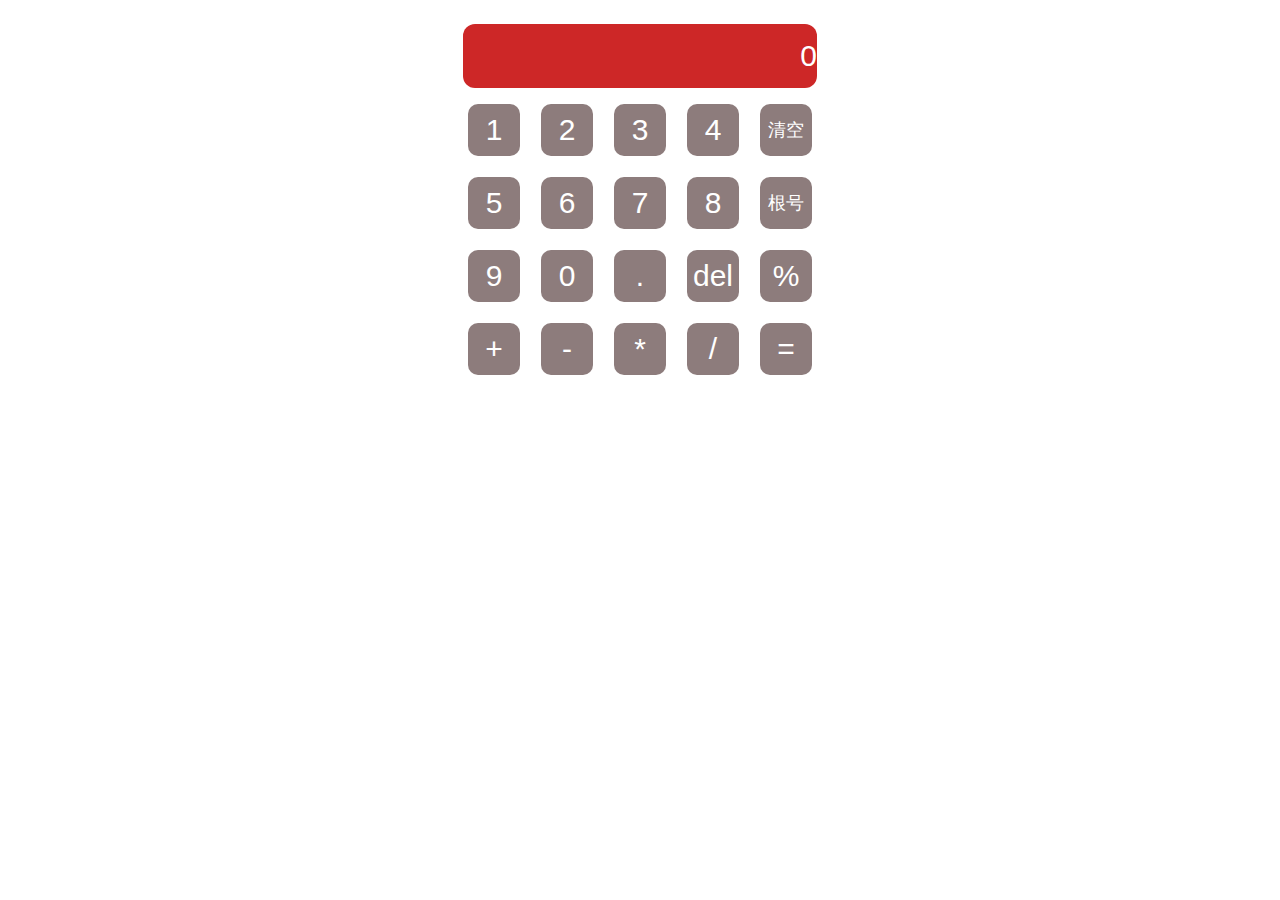
<file: calculator/index.html>
<!DOCTYPE html>
<html>
	<head>
		<meta charset="UTF-8">
		<title>计算器</title>
		<link rel="stylesheet" type="text/css" href="css/style.css"/>
	</head>
	<body>
		<div class="box">
		    <div class="screen"><input id="screen" type="text" readonly="readonly" value="0" /></div>
		    <ul class="button clearfix">
		        <li><input type="button" value="1" onclick="inputKey(this.value);" /></li>
		        <li><input type="button" value="2" onclick="inputKey(this.value);" /></li>
		        <li><input type="button" value="3" onclick="inputKey(this.value);" /></li>
		        <li><input type="button" value="4" onclick="inputKey(this.value);" /></li>
		        <li><input class="ft18" type="button" value="清空" onclick="clearFun();" /></li>
		        <li><input type="button" value="5" onclick="inputKey(this.value);" /></li>
		        <li><input type="button" value="6" onclick="inputKey(this.value);" /></li>
		        <li><input type="button" value="7" onclick="inputKey(this.value);" /></li>
		        <li><input type="button" value="8" onclick="inputKey(this.value);" /></li>
		        <li><input class="ft18" type="button" value="根号" onclick="sqr();" /></li>
		        <li><input type="button" value="9" onclick="inputKey(this.value);" /></li>
		        <li><input type="button" value="0" onclick="inputKey(this.value);" /></li>
		        <li><input type="button" value="." onclick="inputKey(this.value);" /></li>
		        <li><input type="button" value="del" onclick="del();" /></li>
		        <li><input type="button" value="%" onclick="operatingFun('%')"/></li>
		        <li><input type="button" value="+" onclick="operatingFun('+')" /></li>
		        <li><input type="button" value="-" onclick="operatingFun('-')"/></li>
		        <li><input type="button" value="*" onclick="operatingFun('*')"/></li>
		        <li><input type="button" value="/" onclick="operatingFun('/')"/></li>
		        <li><input type="button" value="=" onclick="result()" /></li>
		    </ul>
		</div>
		<script src="js/script.js">
			
		</script>
	</body>
</html>
</file>
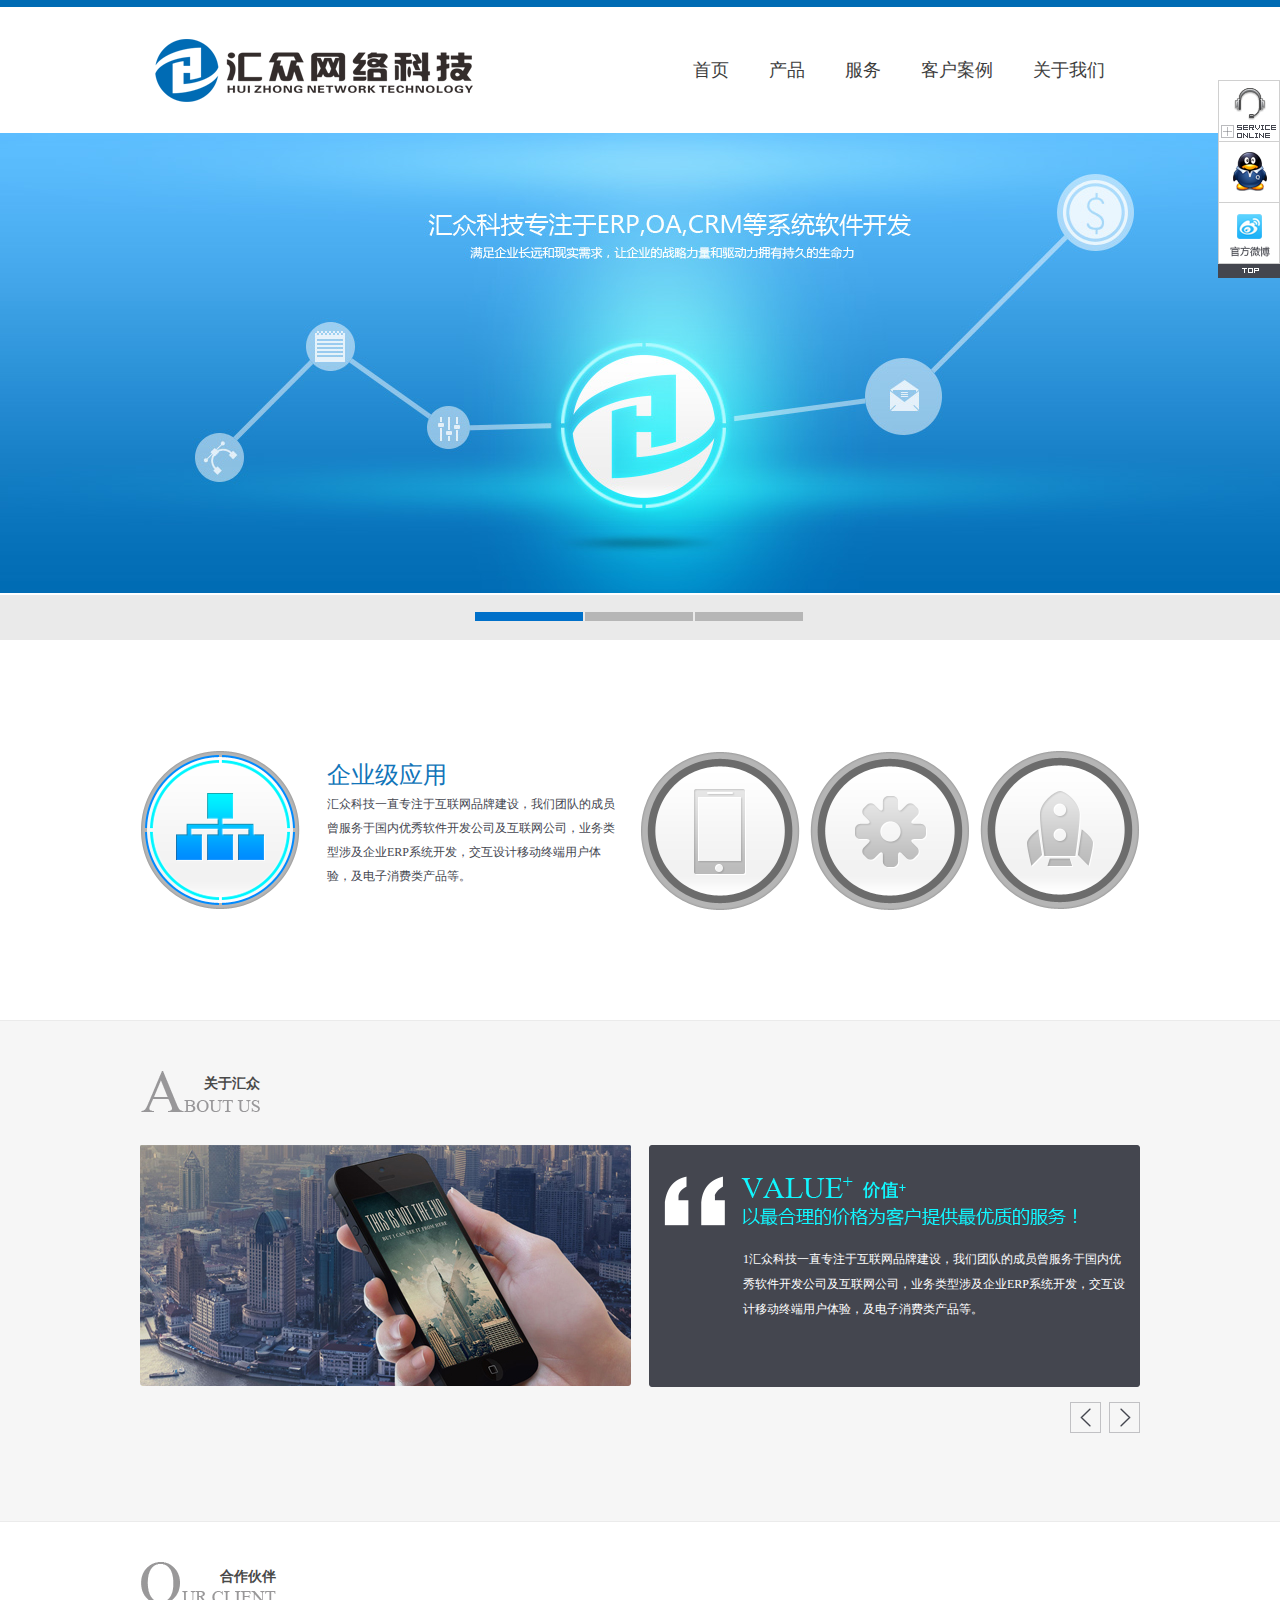
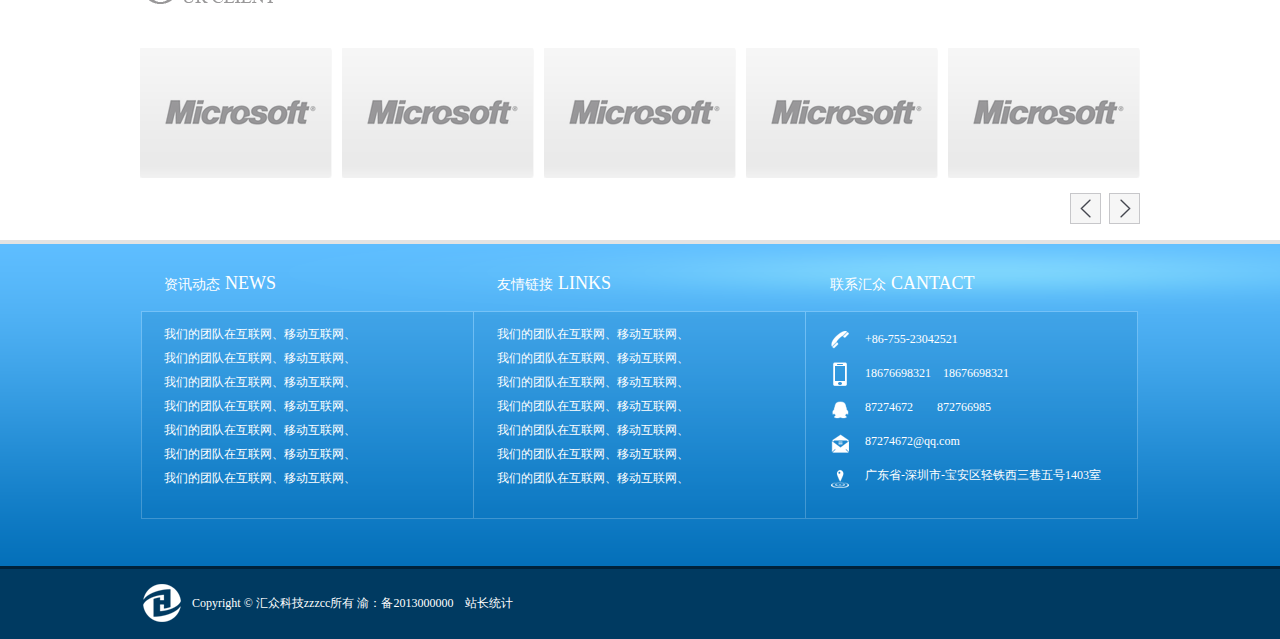
<file: jquery/index.html>
<!DOCTYPE html>
<html>
	<head>
		<meta charset="UTF-8">
		<title>首页</title>
		
		<link rel="stylesheet" type="text/css" href="css/style.css"/>
	</head>
	<body>
		<div class="header">
			<div class="layer">
				<h1><a href="index.html"><img src="img/logo.png"/></a></h1>
				<ul class="nav">
					<li><a href="index.html">首页</a></li>
					<li>
						<a href="product.html">产品</a>
						<dl class="nav_dl navDl" style="display:none;">
							<dd>
								<a href="##">新媒体项目</a>
								<dl class="nav_dl" style="display:none;">
									<dd><a target="_blank" href="##">千寻独家新闻线索管理系统</a></dd>
									<dd><a target="_blank" href="##">千寻独家新闻线索管理系统</a></dd>
									<dd><a target="_blank" href="##">千寻独家新闻线索管理系统</a></dd>
									<dd><a target="_blank" href="##">千寻独家新闻线索管理系统</a></dd>
								</dl>
							</dd>
							<dd>
								<a href="##">企业级应用</a>
								<dl class="nav_dl" style="display:none;">
									<dd><a target="_blank" href="##">千寻独家新闻线索管理系统</a></dd>
									<dd><a target="_blank" href="##">千寻独家新闻线索管理系统</a></dd>
									<dd><a target="_blank" href="##">千寻独家新闻线索管理系统</a></dd>
									<dd><a target="_blank" href="##">千寻独家新闻线索管理系统</a></dd>
								</dl>
							</dd>
							<dd>
								<a href="##">垂直搜索</a>
								<dl class="nav_dl" style="display:none;">
									<dd><a target="_blank" href="##">千寻独家新闻线索管理系统</a></dd>
								</dl>
							</dd>
							<dd>
								<a href="##">监测监控</a>
								<dl class="nav_dl" style="display:none;">
									<dd><a target="_blank" href="##">千寻独家新闻线索管理系统</a></dd>
									<dd><a target="_blank" href="##">千寻独家新闻线索管理系统</a></dd>
									<dd><a target="_blank" href="##">千寻独家新闻线索管理系统</a></dd>
								</dl>
							</dd>
							<dd>
								<a href="##">金融信贷</a>
								<dl class="nav_dl" style="display:none;">
									<dd><a target="_blank" href="##">千寻独家新闻线索管理系统</a></dd>
									<dd><a target="_blank" href="##">千寻独家新闻线索管理系统</a></dd>
									<dd><a target="_blank" href="##">千寻独家新闻线索管理系统</a></dd>
								</dl>
							</dd>
						</dl>
					</li>
					<li>
						<a href="##">服务</a>
						<dl class="nav_dl navDl" style="display:none;">
							<dd>
								<a href="##">解决方案</a>
								<dl class="nav_dl" style="display:none;">
									<dd><a target="_blank" href="##">金融云存储方案</a></dd>
									<dd><a target="_blank" href="##">金融云存储方案</a></dd>
									<dd><a target="_blank" href="##">金融云存储方案</a></dd>
									<dd><a target="_blank" href="##">金融云存储方案</a></dd>
									<dd><a target="_blank" href="##">金融云存储方案</a></dd>
									<dd><a target="_blank" href="##">金融云存储方案</a></dd>
									<dd><a target="_blank" href="##">金融云存储方案</a></dd>
									<dd><a target="_blank" href="##">金融云存储方案</a></dd>
									<dd><a target="_blank" href="##">金融云存储方案</a></dd>
									<dd><a target="_blank" href="##">金融云存储方案</a></dd>
									<dd><a target="_blank" href="##">金融云存储方案</a></dd>
									<dd><a target="_blank" href="##">金融云存储方案</a></dd>
								</dl>
							</dd>
							<dd>
								<a href="##">数据中心</a>
								<dl class="nav_dl" style="display:none;">
									<dd><a target="_blank" href="##">高端客户数据库</a></dd>
									<dd><a target="_blank" href="##">高端客户数据库</a></dd>
									<dd><a target="_blank" href="##">高端客户数据库</a></dd>
									<dd><a target="_blank" href="##">高端客户数据库</a></dd>
									<dd><a target="_blank" href="##">高端客户数据库</a></dd>
									<dd><a target="_blank" href="##">高端客户数据库</a></dd>
								</dl>
							</dd>
							<dd>
								<a href="##">商务合作</a>
								<dl class="nav_dl" style="display:none;">
									<dd><a target="_blank" href="##">软件外包项目合作</a></dd>
									<dd><a target="_blank" href="##">软件外包项目合作</a></dd>
									<dd><a target="_blank" href="##">软件外包项目合作</a></dd>
									<dd><a target="_blank" href="##">软件外包项目合作</a></dd>
									<dd><a target="_blank" href="##">软件外包项目合作</a></dd>
									<dd><a target="_blank" href="##">软件外包项目合作</a></dd>
									<dd><a target="_blank" href="##">软件外包项目合作</a></dd>
									<dd><a target="_blank" href="##">软件外包项目合作</a></dd>
								</dl>
							</dd>
						</dl>
					</li>
					<li><a href="##">客户案例</a></li>
					<li>
						<a href="##">关于我们</a>
						<dl class="nav_dl navDl" style="display:none;">
							<dd><a target="_blank" href="##">公司简介</a></dd>
							<dd><a target="_blank" href="##">公司动态</a></dd>
							<dd><a target="_blank" href="##">行业动态</a></dd>
							<dd><a target="_blank" href="##">联系方式</a></dd>
							<dd><a target="_blank" href="##">企业文化</a></dd>
							<dd><a target="_blank" href="##">管理团队</a></dd>
							<dd><a target="_blank" href="##">旗下公司</a></dd>
							<dd><a target="_blank" href="##">加入我们</a></dd>
							<dd><a target="_blank" href="##">媒体报道</a></dd>
						</dl>
					</li>
				</ul>
			</div>
		</div>
		
		<div class="slide">
			<ul class="layer">
				<li><a href="##"><img src="img/img01.jpg"/></a></li>
				<li style="display: none;"><a href="##"><img src="img/img02.jpg"/></a></li>
				<li style="display: none;"><a href="##"><img src="img/img03.jpg"/></a></li>
			</ul>
			<a class="slide-left" style="display: none;" href="javascript:void(0);"><img src="img/slide-left.png"/></a>
			<a class="slide-right" style="display: none;" href="javascript:void(0);"><img src="img/slide-right.png"/></a>
		</div>
		<div class="slide-btn">
			<ul>
				<li class="btn-blue"><a href="javascript:void(0);"></a></li>
				<li><a href="javascript:void(0);"></a></li>
				<li><a href="javascript:void(0);"></a></li>
			</ul>
		</div>
		<div class="apply layer">
			<ul class="apply_ul">
				<li class="li1 liWidth li1_bg">
					<h3><a href="##">企业级应用</a></h3>
					<p>汇众科技一直专注于互联网品牌建设，我们团队的成员曾服务于国内优秀软件开发公司及互联网公司，业务类型涉及企业ERP系统开发，交互设计移动终端用户体验，及电子消费类产品等。</p>
				</li>
				<li class="li2">
					<h3><a href="##">企业级应用</a></h3>
					<p>汇众科技一直专注于互联网品牌建设，我们团队的成员曾服务于国内优秀软件开发公司及互联网公司，业务类型涉及企业ERP系统开发，交互设计移动终端用户体验，及电子消费类产品等。</p>
				</li>
				<li class="li3">
					<h3><a href="##">企业级应用</a></h3>
					<p>汇众科技一直专注于互联网品牌建设，我们团队的成员曾服务于国内优秀软件开发公司及互联网公司，业务类型涉及企业ERP系统开发，交互设计移动终端用户体验，及电子消费类产品等。</p>
				</li>
				<li class="li4">
					<h3><a href="##">企业级应用</a></h3>
					<p>汇众科技一直专注于互联网品牌建设，我们团队的成员曾服务于国内优秀软件开发公司及互联网公司，业务类型涉及企业ERP系统开发，交互设计移动终端用户体验，及电子消费类产品等。</p>
				</li>
			</ul>
		</div>
		<div class="aboutUs">
			<div class="layer">
				<h3>关于汇众</h3>
				<div class="left">
					<a href="##"><img src="img/about-left.jpg"/></a>
					<span>我们的团队在互联网、移动互联网、企业内网应用建设及其互联互通方面积累了大量成功经验，专为大型企事业单位、商业机构提供舆情监控、企业搜索、信息管理、系统集成、协同办公等定制级专家服务</span>
				</div>
				<div class="right">
					<ul class="right_ul">
						<li>
							<img src="img/about-right.png"/>
							<p>1汇众科技一直专注于互联网品牌建设，我们团队的成员曾服务于国内优秀软件开发公司及互联网公司，业务类型涉及企业ERP系统开发，交互设计移动终端用户体验，及电子消费类产品等。</p>
						</li>
						<li>
							<img src="img/about-right.png"/>
							<p>2汇众科技一直专注于互联网品牌建设，我们团队的成员曾服务于国内优秀软件开发公司及互联网公司，业务类型涉及企业ERP系统开发，交互设计移动终端用户体验，及电子消费类产品等。</p>
						</li>
						<li>
							<img src="img/about-right.png"/>
							<p>3汇众科技一直专注于互联网品牌建设，我们团队的成员曾服务于国内优秀软件开发公司及互联网公司，业务类型涉及企业ERP系统开发，交互设计移动终端用户体验，及电子消费类产品等。</p>
						</li>
					</ul>
				</div>
				<div class="aboutUs_btn">
					<a class="btn_left" href="javascript:void(0);"></a>
					<a class="btn_right" href="javascript:void(0);"></a>
				</div>
				
			</div>
			
		</div>
		
		<div class="partner">
			<div class="layer">
				<h3>合作伙伴</h3>
				<div class="partner_any">
					<ul class="partner_ul">
						<li><a href="##"><img src="img/partner-img.png"/></a></li>
						<li><a href="##"><img src="img/partner-img.png"/></a></li>
						<li><a href="##"><img src="img/partner-img.png"/></a></li>
						<li><a href="##"><img src="img/partner-img.png"/></a></li>
						<li><a href="##"><img src="img/partner-img.png"/></a></li>
						<li><a href="##"><img src="img/partner-img.png"/></a></li>
						<li><a href="##"><img src="img/partner-img.png"/></a></li>
						<li><a href="##"><img src="img/partner-img.png"/></a></li>
						<li><a href="##"><img src="img/partner-img.png"/></a></li>
						<li><a href="##"><img src="img/partner-img.png"/></a></li>
					</ul>
				</div>
				
				<div class="partner_btn">
					<a class="btn_left" href="javascript:void(0);"></a>
					<a class="btn_right" href="javascript:void(0);"></a>
				</div>
			</div>
		</div>
		<div class="links">
			<div class="layer">
				<ul>
					<li>
						<dl>
							<dt>资讯动态<span>NEWS</span></dt>
							<dd><a href="##">我们的团队在互联网、移动互联网、</a></dd>
							<dd><a href="##">我们的团队在互联网、移动互联网、</a></dd>
							<dd><a href="##">我们的团队在互联网、移动互联网、</a></dd>
							<dd><a href="##">我们的团队在互联网、移动互联网、</a></dd>
							<dd><a href="##">我们的团队在互联网、移动互联网、</a></dd>
							<dd><a href="##">我们的团队在互联网、移动互联网、</a></dd>
							<dd><a href="##">我们的团队在互联网、移动互联网、</a></dd>
						</dl>
					</li>
					<li>
						<dl>
							<dt>友情链接<span>LINKS</span></dt>
							<dd><a href="##">我们的团队在互联网、移动互联网、</a></dd>
							<dd><a href="##">我们的团队在互联网、移动互联网、</a></dd>
							<dd><a href="##">我们的团队在互联网、移动互联网、</a></dd>
							<dd><a href="##">我们的团队在互联网、移动互联网、</a></dd>
							<dd><a href="##">我们的团队在互联网、移动互联网、</a></dd>
							<dd><a href="##">我们的团队在互联网、移动互联网、</a></dd>
							<dd><a href="##">我们的团队在互联网、移动互联网、</a></dd>
						</dl>
					</li>
					<li class="links_third">
						<dl>
							<dt>联系汇众<span>CANTACT</span></dt>
							<dd class="links_tel">+86-755-23042521</dd>
							<dd class="links_ph">18676698321&nbsp;&nbsp;&nbsp;&nbsp;18676698321</dd>
							<dd class="links_qq">87274672&nbsp;&nbsp;&nbsp;&nbsp;&nbsp;&nbsp;&nbsp;&nbsp;872766985</dd>
							<dd class="links_em">87274672@qq.com</dd>
							<dd class="links_add">广东省-深圳市-宝安区轻铁西三巷五号1403室</dd>
						</dl>
					</li>
				</ul>
			</div>
			
		</div>
		<div class="footer">
			<div class="layer">
				<p>Copyright&nbsp;©&nbsp;汇众科技zzzcc所有&nbsp;渝：备2013000000&nbsp;&nbsp;&nbsp;&nbsp;站长统计</p>
			</div>
		</div>
		<div class="toTop" style="display: none;">
			
		</div>
		<div class="online">
			<ul>
				<li class="online_se"><a href="##"></a></li>
				<li class="online_qq"><a href="##"></a></li>
				<li class="online_weibo"><a href="##"></a></li>
				<li class="online_top"><a href="javascript:void(0)"></a></li>
			</ul>
		</div>
		
		<script src="js/jquery.min.js"></script>
		<script type="text/javascript" language="javascript" src="js/jquery.isotope.min.js"></script>
		<script src="js/script.js" type="text/javascript" charset="utf-8"></script>
	</body>
</html>
</file>
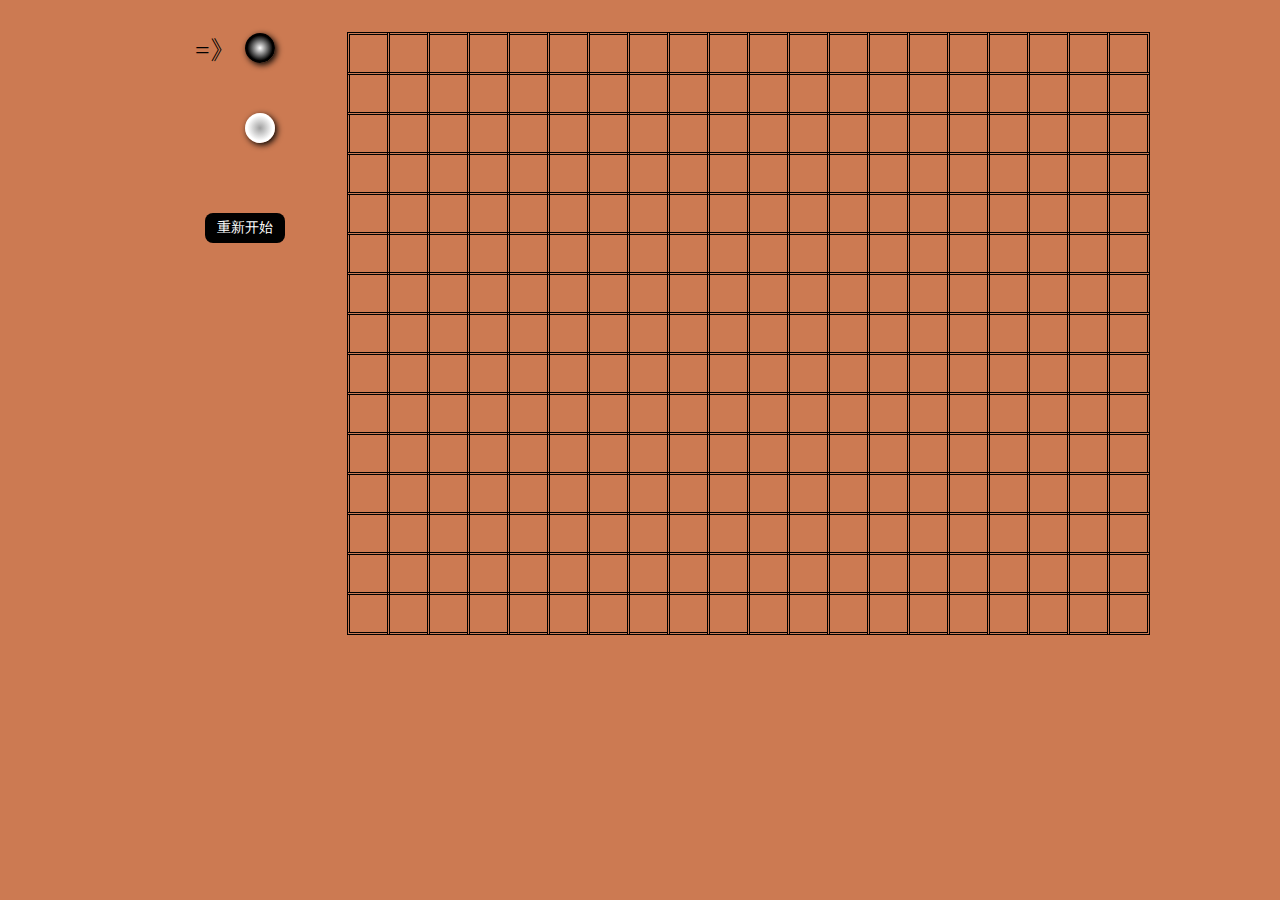
<file: gobang.html>
<!DOCTYPE html PUBLIC "-//W3C//DTD XHTML 1.0 Transitional//EN" "http://www.w3.org/TR/xhtml1/DTD/xhtml1-transitional.dtd">
<html xmlns="http://www.w3.org/1999/xhtml">
<head>
<meta http-equiv="Content-Type" content="text/html; charset=utf-8" />
<title>无标题文档</title>
<style>
body,ul,li,span,a{ margin:0; padding:0;}
a{ text-decoration:none;}
li{ list-style:none;}
.clearfix{ *zoom:1;}
.clearfix:after{ content:"."; display:block; visibility:hidden; height:0; font-size:0; clear:both;}
body{ background:#cc7a52;}
.box{ width:1020px; height:auto; margin:0 auto;}
.box-left{ float:left; position:relative; width:155px; height:auto;}
.arrow{ position:absolute; font-size:26px; height:26px; line-height:26px; left:65px; top:38px;}
.black,.white{ display:block; width:30px; height:30px; border-radius:50%; box-shadow:2px 2px 6px #000;}
.black{ 
    background: -webkit-radial-gradient(#fff 0%,#000 60%); /* Safari 5.1 - 6.0 */
    background: -o-radial-gradient(#fff 0%,#000 60%); /* Opera 11.6 - 12.0 */
    background: -moz-radial-gradient(#fff 0%,#000 60%); /* Firefox 3.6 - 15 */
    background: radial-gradient(#fff 0%,#000 60%); /* 标准的语法 */
}
.white{
    background: -webkit-radial-gradient(#000 -100%,#fff 60%); /* Safari 5.1 - 6.0 */
    background: -o-radial-gradient(#000 -100%,#fff 60%); /* Opera 11.6 - 12.0 */
    background: -moz-radial-gradient(#000 -100%,#fff 60%); /* Firefox 3.6 - 15 */
    background: radial-gradient(#000 -100%,#fff 60%); /* 标准的语法 */
}
.box-person{ padding-top:8px;}
.box-person li{ height:55px; padding:25px 0 0 115px;}
.box-btn{ display:block; width:80px; text-align:center; line-height:30px; color:#fff; font-size:14px; height:30px; border-radius:8px; background:#000; margin:45px 0 0 75px;}
.box-right{ float:right; position:relative; width:800px; height:auto; margin-top:32px; padding: 3px 0 0 3px;}
.box-right li{ float: left; width: 37px; height: 37px; border: #000 3px double; margin:-3px 0 0 -3px;  font-size: 10px;}
.box-right .black,.white{ position: absolute; }
</style>
</head>

<body>
<div class="box clearfix" id="box">
	<div class="box-left">
    	<span id="arrow" class="arrow">=》</span>
    	<ul class="box-person">
        	<li><span class="black"></span></li>
            <li><span class="white"></span></li>
        </ul>
        <a class="box-btn" href="javascript:void(0)" onclick="window.location.reload();">重新开始</a>
    </div>
    <div class="box-right" id="QP">
        <ul class="clearfix">
            
        </ul>
       <!--  <span class="white" style=" left: -20px; top: -20px;"></span>
       <span class="black" style=" left: 100px; top: 60px;"></span> -->
    </div>
</div>

<script>
//sconole.log(document.body.offsetParent,document.body.offsetLeft);//null 0
//document.body.clientWidth;//clientWidth节点的可视宽度
//document.body.clientHeight;//clientHeight节点的可视宽度
//var cols=20;
//chessWidth=40;
//鼠标坐标;offsetLeft,offsetTop;
/*var arr=[
        [
         {},{},{}...{}
        ],
        [
         {},{},{}...{}
        ]
    ];*/

var oChess={
    contentNode:document.getElementById('QP'),
    arrowNode:document.getElementById('arrow'),//箭头节点
    ulNode:null,
    arrChess:[],//记录所有格子的二维数组
    gridWidth:40,//格子的宽度
    chessWidth:30,//棋子的宽度
    chessBool:true,//true表示落黑子，false表示落白子
    win:function(x,y,color){//判断胜利;x,y表示坐标,color表示颜色
        var _this=this;
        var maxX=_this.arrChess[0].length-1;//水平x最大值
        var maxY=_this.arrChess.length-1;//垂直y最大值

        /**********水平判断胜利*******/
        var aNum=0;
        for(var aX=x-4,aY=y;aX<=x+4;aX++){
            if(aX>=0 && aX<=maxX){
                if(color==_this.arrChess[aY][aX].chessColor){
                    aNum++;
                    if(aNum>=5){
                       return setTimeout(function(){
                                alert(color+"赢了！");
                              },0);
                    }
                }
                else{
                    aNum=0;
                } 
            };
        };

         /**********垂直判断胜利*******/
         var bNum=0;
         for(var bY=y-4,bX=x;bY<=y+4;bY++){
            if(bY>=0 && bY<=maxY){
                if(color==_this.arrChess[bY][bX].chessColor){
                    bNum++;
                    if(bNum>=5){
                       return setTimeout(function(){
                                alert(color+"赢了！");
                              },0);
                    }
                }
                else{
                    bNum=0;
                } 
            };
        };

        /*********从左向右斜向下**********/
         var cNum=0;
         for(var cY=y-4,cX=x-4;cX<=x+4,cY<=y+4;cY++,cX++){
            if((cX>=0 && cX<=maxX) && (cY>=0 && cY<=maxY)){
                if(color==_this.arrChess[cY][cX].chessColor){
                    cNum++;
                    if(cNum>=5){
                       return setTimeout(function(){
                                alert(color+"赢了！");
                              },0);
                    }
                }
                else{
                    cNum=0;
                } 
            }
         };

         /*********从左向右斜向上**********/
         var dNum=0;
         for(var dX=x-4,dY=y+4;dX<=x+4,dY>=y-4;dX++,dY--){
            if((dX>=0 && dX<=maxX) && (dY>=0 && dY<=maxY)){
                if(color==_this.arrChess[dY][dX].chessColor){
                    dNum++;
                    if(dNum>=5){
                       return setTimeout(function(){
                                alert(color+"赢了！");
                              },0);
                    }
                }
                else{
                    dNum=0;
                } 
            }
         };
    },
    createBoard:function(x,y,node){//创造棋盘;y表示棋盘有几行,x表示一行有几个格子,node表示碎片将要填入的对象
        var _this=this;
        var frag=document.createDocumentFragment();//碎片
        for(var rows=0;rows<=y;rows++){
            _this.arrChess[rows]=[];
            for(var cols=0;cols<=x;cols++){
                if(rows!=y && cols!=x){
                    var liNode=document.createElement('li');//创造li节点
                    frag.appendChild(liNode);
                }
                _this.arrChess[rows][cols]={
                    bool:true,//true表示可以落子，false已落子
                    chessColor:""//表示棋子的颜色
                };//记录坐标点对应数据
               
            }
        }
        node.appendChild(frag);
        node.parentNode.style.width=x*_this.gridWidth+"px";//更改棋盘整个的宽度
    },
    clientOffset:function(node){//node表示节点；函数返回node到可视窗口的距离
        var x=0,y=0;
        //offsetParent,offsetLeft,ofssetTop
            
        /*while(true){
            x+=node.offsetLeft;
            y+=node.offsetTop;
            node=node.offsetParent;
            if(node==null){
                return {
                    x:x,
                    y:y
                };
            }
            else if(node.nodeName.toLowerCase()=="body"){
                return {
                    x:x,
                    y:y
                };
            }
        }*/

        do{
            x+=node.offsetLeft;
            y+=node.offsetTop;
            node=node.offsetParent;
        }while(node!=null && node.nodeName.toLowerCase()!="body");

        return {
            x:x,
            y:y
        };
    },
    playChess:function(event,node){//落子;event表示事件对象;node表示节点（棋盘）
        var _this=this;
        var e=window.event || event;//事件对象
        var mouseX=e.clientX+document.body.scrollLeft+document.documentElement.scrollLeft;//鼠标坐标相对浏览器可视窗口的x；document.body.scrollLeft+document.documentElement.scrollLeft;滚动条距离
        var mouseY=e.clientY+document.body.scrollTop+document.documentElement.scrollTop;
        var nodeOffset=_this.clientOffset(node);//返回node到可视窗口的距离json
        var mouseNodeX=mouseX-nodeOffset.x;//返回鼠标相对棋盘的坐标x
        var mouseNodeY=mouseY-nodeOffset.y;
        //console.log(mouseNodeX,mouseNodeY)
        //0-19,0
        //20-59,1
        //60-99,2
        //100-139,3
        var x=Math.round(mouseNodeX/_this.gridWidth);//得到坐标x
        var y=Math.round(mouseNodeY/_this.gridWidth);
        if(!_this.arrChess[y][x].bool){
            return alert("已经落子");
        }
        _this.arrChess[y][x].bool=false;
        //0,0:40*0-15,40*0-15
        //0,1:40*0-15,40*1-15
        //1,2:40-15,40*2-15
        var spanNode=document.createElement("span");//创建span节点，表示棋子
        spanNode.style.left=_this.gridWidth*x-_this.chessWidth/2+"px";
        spanNode.style.top=_this.gridWidth*y-_this.chessWidth/2+"px";

        var color="";//表示颜色
        if(_this.chessBool){//黑子
            _this.chessBool=false;
            color="black";
            _this.arrowNode.style.top="120px";
        }
        else{//白子
            _this.chessBool=true;
            color="white";
           _this.arrowNode.style.top="38px";
        }
        spanNode.className=color;
        _this.arrChess[y][x].chessColor=color;

        node.appendChild(spanNode);

        _this.win(x,y,color);
    },
    init:function(){
        var _this=this;
        _this.ulNode=_this.contentNode.getElementsByTagName("ul")[0];
        _this.createBoard(20,15,_this.ulNode);//创造棋盘

        _this.contentNode.onclick=function(e){//落子
            _this.playChess(e,this);
        };
    }
};

oChess.init();
</script>
</body>
</html>
</file>
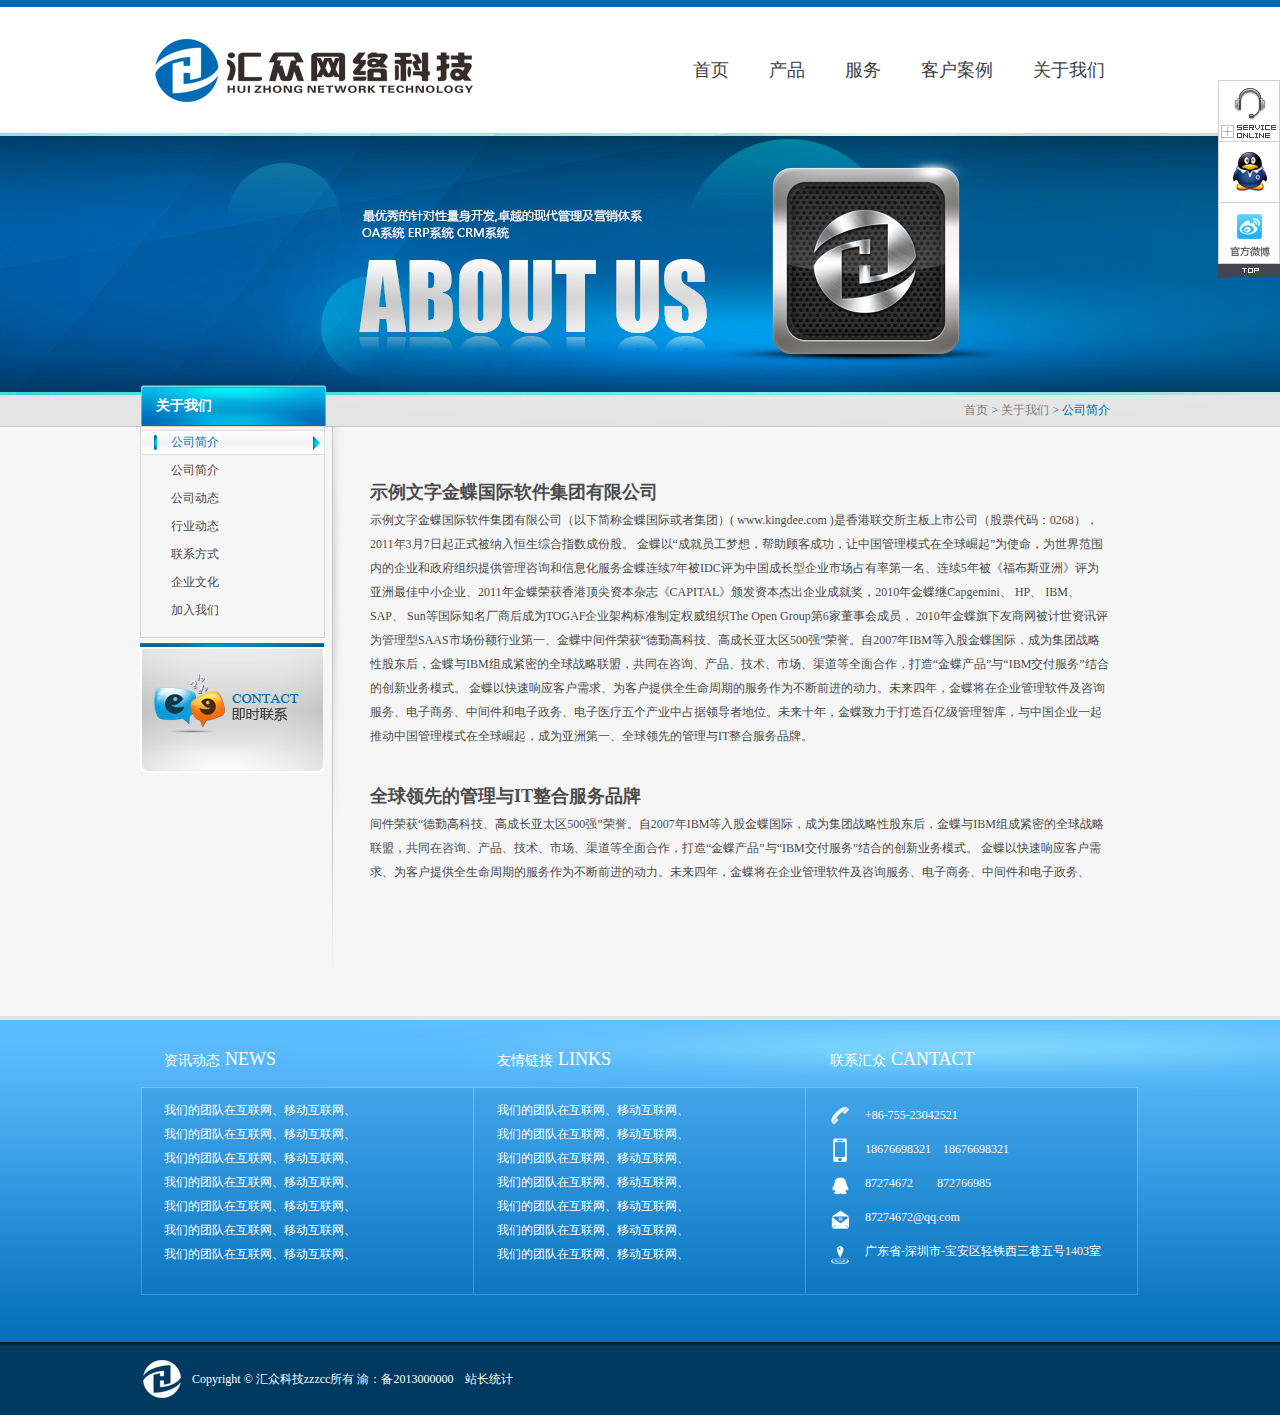
<file: jquery/detail.html>
<!DOCTYPE html>
<html>
	<head>
		<meta charset="UTF-8">
		<title>详细页</title>
		
		<link rel="stylesheet" type="text/css" href="css/style.css"/>
	</head>
	<body>
		<div class="header">
			<div class="layer">
				<h1><a href="index.html"><img src="img/logo.png"/></a></h1>
				<ul class="nav">
					<li><a href="index.html">首页</a></li>
					<li>
						<a href="list.html">产品</a>
						<dl class="nav_dl navDl" style="display:none;">
							<dd>
								<a href="##">新媒体项目</a>
								<dl class="nav_dl" style="display:none;">
									<dd><a target="_blank" href="##">千寻独家新闻线索管理系统</a></dd>
									<dd><a target="_blank" href="##">千寻独家新闻线索管理系统</a></dd>
									<dd><a target="_blank" href="##">千寻独家新闻线索管理系统</a></dd>
									<dd><a target="_blank" href="##">千寻独家新闻线索管理系统</a></dd>
								</dl>
							</dd>
							<dd>
								<a href="##">企业级应用</a>
								<dl class="nav_dl" style="display:none;">
									<dd><a target="_blank" href="##">千寻独家新闻线索管理系统</a></dd>
									<dd><a target="_blank" href="##">千寻独家新闻线索管理系统</a></dd>
									<dd><a target="_blank" href="##">千寻独家新闻线索管理系统</a></dd>
									<dd><a target="_blank" href="##">千寻独家新闻线索管理系统</a></dd>
								</dl>
							</dd>
							<dd>
								<a href="##">垂直搜索</a>
								<dl class="nav_dl" style="display:none;">
									<dd><a target="_blank" href="##">千寻独家新闻线索管理系统</a></dd>
								</dl>
							</dd>
							<dd>
								<a href="##">监测监控</a>
								<dl class="nav_dl" style="display:none;">
									<dd><a target="_blank" href="##">千寻独家新闻线索管理系统</a></dd>
									<dd><a target="_blank" href="##">千寻独家新闻线索管理系统</a></dd>
									<dd><a target="_blank" href="##">千寻独家新闻线索管理系统</a></dd>
								</dl>
							</dd>
							<dd>
								<a href="##">金融信贷</a>
								<dl class="nav_dl" style="display:none;">
									<dd><a target="_blank" href="##">千寻独家新闻线索管理系统</a></dd>
									<dd><a target="_blank" href="##">千寻独家新闻线索管理系统</a></dd>
									<dd><a target="_blank" href="##">千寻独家新闻线索管理系统</a></dd>
								</dl>
							</dd>
						</dl>
					</li>
					<li>
						<a href="##">服务</a>
						<dl class="nav_dl navDl" style="display:none;">
							<dd>
								<a href="##">解决方案</a>
								<dl class="nav_dl" style="display:none;">
									<dd><a target="_blank" href="##">金融云存储方案</a></dd>
									<dd><a target="_blank" href="##">金融云存储方案</a></dd>
									<dd><a target="_blank" href="##">金融云存储方案</a></dd>
									<dd><a target="_blank" href="##">金融云存储方案</a></dd>
									<dd><a target="_blank" href="##">金融云存储方案</a></dd>
									<dd><a target="_blank" href="##">金融云存储方案</a></dd>
									<dd><a target="_blank" href="##">金融云存储方案</a></dd>
									<dd><a target="_blank" href="##">金融云存储方案</a></dd>
									<dd><a target="_blank" href="##">金融云存储方案</a></dd>
									<dd><a target="_blank" href="##">金融云存储方案</a></dd>
									<dd><a target="_blank" href="##">金融云存储方案</a></dd>
									<dd><a target="_blank" href="##">金融云存储方案</a></dd>
								</dl>
							</dd>
							<dd>
								<a href="##">数据中心</a>
								<dl class="nav_dl" style="display:none;">
									<dd><a target="_blank" href="##">高端客户数据库</a></dd>
									<dd><a target="_blank" href="##">高端客户数据库</a></dd>
									<dd><a target="_blank" href="##">高端客户数据库</a></dd>
									<dd><a target="_blank" href="##">高端客户数据库</a></dd>
									<dd><a target="_blank" href="##">高端客户数据库</a></dd>
									<dd><a target="_blank" href="##">高端客户数据库</a></dd>
								</dl>
							</dd>
							<dd>
								<a href="##">商务合作</a>
								<dl class="nav_dl" style="display:none;">
									<dd><a target="_blank" href="##">软件外包项目合作</a></dd>
									<dd><a target="_blank" href="##">软件外包项目合作</a></dd>
									<dd><a target="_blank" href="##">软件外包项目合作</a></dd>
									<dd><a target="_blank" href="##">软件外包项目合作</a></dd>
									<dd><a target="_blank" href="##">软件外包项目合作</a></dd>
									<dd><a target="_blank" href="##">软件外包项目合作</a></dd>
									<dd><a target="_blank" href="##">软件外包项目合作</a></dd>
									<dd><a target="_blank" href="##">软件外包项目合作</a></dd>
								</dl>
							</dd>
						</dl>
					</li>
					<li><a href="##">客户案例</a></li>
					<li>
						<a href="##">关于我们</a>
						<dl class="nav_dl navDl" style="display:none;">
							<dd><a target="_blank" href="##">公司简介</a></dd>
							<dd><a target="_blank" href="##">公司动态</a></dd>
							<dd><a target="_blank" href="##">行业动态</a></dd>
							<dd><a target="_blank" href="##">联系方式</a></dd>
							<dd><a target="_blank" href="##">企业文化</a></dd>
							<dd><a target="_blank" href="##">管理团队</a></dd>
							<dd><a target="_blank" href="##">旗下公司</a></dd>
							<dd><a target="_blank" href="##">加入我们</a></dd>
							<dd><a target="_blank" href="##">媒体报道</a></dd>
						</dl>
					</li>
				</ul>
			</div>
		</div>
		
		<div class="detail">
			<div class="layer">
				<div class="detail_left">
					<h3>关于我们</h3>
					<ul class="detail_list">
						<li class="detail_cur"><a href="##">公司简介</a></li>
						<li><a href="##">公司简介</a></li>
						<li><a href="##">公司动态</a></li>
						<li><a href="##">行业动态</a></li>
						<li><a href="##">联系方式</a></li>
						<li><a href="##">企业文化</a></li>
						<li><a href="##">加入我们</a></li>
					</ul>
					<a class="detail_left_con" href="##"></a>
				</div>
				<div class="detail_right">
					<div class="detail_right_nav">
						<a href="##">首页</a> &gt; <a href="##">关于我们</a> &gt; 公司简介
					</div>
					<div class="detail_th">
						<h3>示例文字金蝶国际软件集团有限公司 </h3>
						<p class="detail_p1">示例文字金蝶国际软件集团有限公司（以下简称金蝶国际或者集团）( www.kingdee.com )是香港联交所主板上市公司（股票代码：0268），2011年3月7日起正式被纳入恒生综合指数成份股。
			金蝶以“成就员工梦想，帮助顾客成功，让中国管理模式在全球崛起”为使命，为世界范围内的企业和政府组织提供管理咨询和信息化服务金蝶连续7年被IDC评为中国成长型企业市场占有率第一名、连续5年被《福布斯亚洲》评为亚洲最佳中小企业、2011年金蝶荣获香港顶尖资本杂志《CAPITAL》颁发资本杰出企业成就奖，2010年金蝶继Capgemini、 HP、 IBM、 SAP、 Sun等国际知名厂商后成为TOGAF企业架构标准制定权威组织The Open Group第6家董事会成员， 2010年金蝶旗下友商网被计世资讯评为管理型SAAS市场份额行业第一、金蝶中间件荣获“德勤高科技、高成长亚太区500强”荣誉。自2007年IBM等入股金蝶国际，成为集团战略性股东后，金蝶与IBM组成紧密的全球战略联盟，共同在咨询、产品、技术、市场、渠道等全面合作，打造“金蝶产品”与“IBM交付服务”结合的创新业务模式。
			金蝶以快速响应客户需求、为客户提供全生命周期的服务作为不断前进的动力。未来四年，金蝶将在企业管理软件及咨询服务、电子商务、中间件和电子政务、电子医疗五个产业中占据领导者地位。未来十年，金蝶致力于打造百亿级管理智库，与中国企业一起推动中国管理模式在全球崛起，成为亚洲第一、全球领先的管理与IT整合服务品牌。</p>
						<h3>全球领先的管理与IT整合服务品牌</h3>
						<p class="detail_p2">间件荣获“德勤高科技、高成长亚太区500强”荣誉。自2007年IBM等入股金蝶国际，成为集团战略性股东后，金蝶与IBM组成紧密的全球战略联盟，共同在咨询、产品、技术、市场、渠道等全面合作，打造“金蝶产品”与“IBM交付服务”结合的创新业务模式。
			金蝶以快速响应客户需求、为客户提供全生命周期的服务作为不断前进的动力。未来四年，金蝶将在企业管理软件及咨询服务、电子商务、中间件和电子政务、</p>
					</div>
					
				</div>
			</div>
		</div>
		
		
		<div class="links">
			<div class="layer">
				<ul>
					<li>
						<dl>
							<dt>资讯动态<span>NEWS</span></dt>
							<dd><a href="##">我们的团队在互联网、移动互联网、</a></dd>
							<dd><a href="##">我们的团队在互联网、移动互联网、</a></dd>
							<dd><a href="##">我们的团队在互联网、移动互联网、</a></dd>
							<dd><a href="##">我们的团队在互联网、移动互联网、</a></dd>
							<dd><a href="##">我们的团队在互联网、移动互联网、</a></dd>
							<dd><a href="##">我们的团队在互联网、移动互联网、</a></dd>
							<dd><a href="##">我们的团队在互联网、移动互联网、</a></dd>
						</dl>
					</li>
					<li>
						<dl>
							<dt>友情链接<span>LINKS</span></dt>
							<dd><a href="##">我们的团队在互联网、移动互联网、</a></dd>
							<dd><a href="##">我们的团队在互联网、移动互联网、</a></dd>
							<dd><a href="##">我们的团队在互联网、移动互联网、</a></dd>
							<dd><a href="##">我们的团队在互联网、移动互联网、</a></dd>
							<dd><a href="##">我们的团队在互联网、移动互联网、</a></dd>
							<dd><a href="##">我们的团队在互联网、移动互联网、</a></dd>
							<dd><a href="##">我们的团队在互联网、移动互联网、</a></dd>
						</dl>
					</li>
					<li class="links_third">
						<dl>
							<dt>联系汇众<span>CANTACT</span></dt>
							<dd class="links_tel">+86-755-23042521</dd>
							<dd class="links_ph">18676698321&nbsp;&nbsp;&nbsp;&nbsp;18676698321</dd>
							<dd class="links_qq">87274672&nbsp;&nbsp;&nbsp;&nbsp;&nbsp;&nbsp;&nbsp;&nbsp;872766985</dd>
							<dd class="links_em">87274672@qq.com</dd>
							<dd class="links_add">广东省-深圳市-宝安区轻铁西三巷五号1403室</dd>
						</dl>
					</li>
				</ul>
			</div>
			
		</div>
		<div class="footer">
			<div class="layer">
				<p>Copyright&nbsp;©&nbsp;汇众科技zzzcc所有&nbsp;渝：备2013000000&nbsp;&nbsp;&nbsp;&nbsp;站长统计</p>
			</div>
		</div>
		<div class="toTop" style="display: none;">
			
		</div>
		<div class="online">
			<ul>
				<li class="online_se"><a href="##"></a></li>
				<li class="online_qq"><a href="##"></a></li>
				<li class="online_weibo"><a href="##"></a></li>
				<li class="online_top"><a href="javascript:void(0)"></a></li>
			</ul>
		</div>
		
		<script src="js/jquery.min.js"></script>
		<script type="text/javascript" language="javascript" src="js/jquery.isotope.min.js"></script>
		<script src="js/script.js" type="text/javascript" charset="utf-8"></script>
	</body>
</html>
</file>
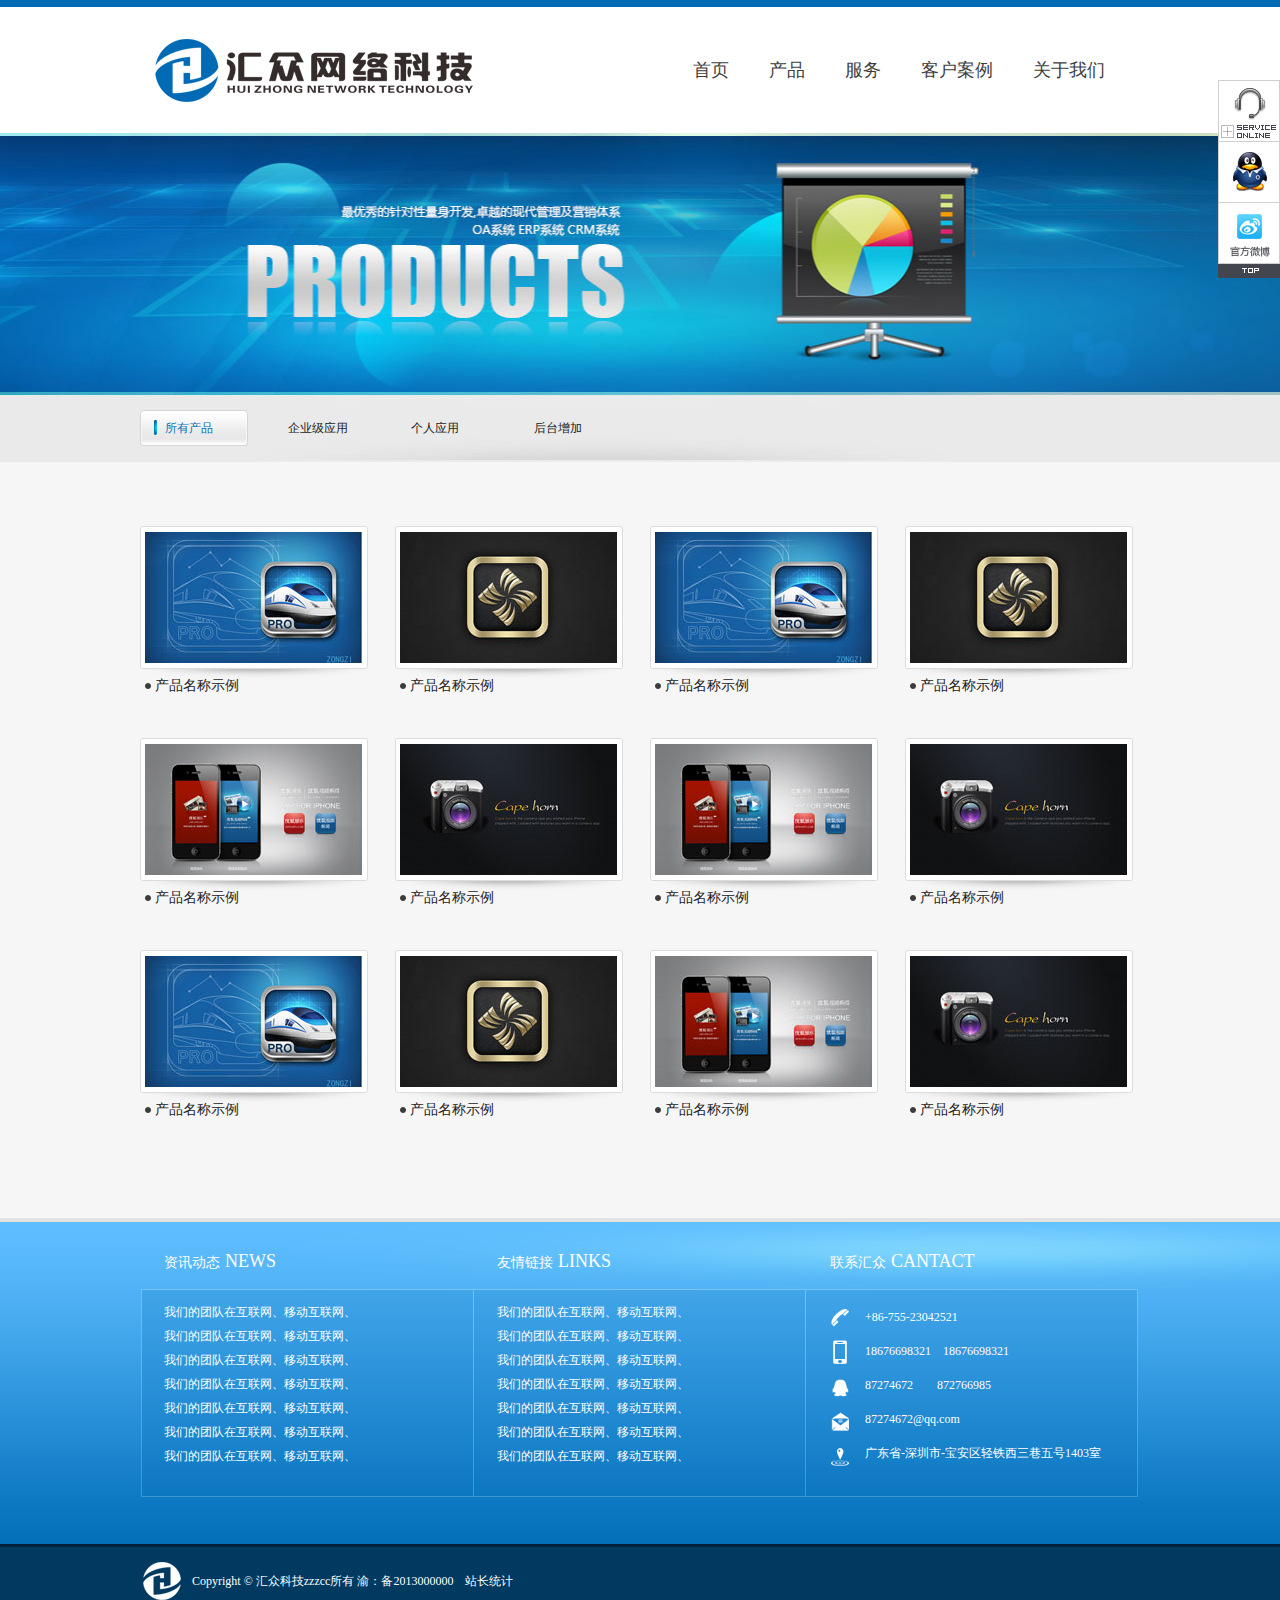
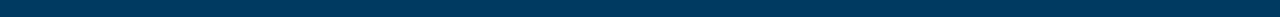
<file: jquery/product.html>
<!DOCTYPE html>
<html>
	<head>
		<meta charset="UTF-8">
		<title>产品页</title>
		
		<link rel="stylesheet" type="text/css" href="css/style.css"/>
	</head>
	<body>
		<div class="header">
			<div class="layer">
				<h1><a href="index.html"><img src="img/logo.png"/></a></h1>
				<ul class="nav">
					<li><a href="index.html">首页</a></li>
					<li>
						<a href="list.html">产品</a>
						<dl class="nav_dl navDl" style="display:none;">
							<dd>
								<a href="##">新媒体项目</a>
								<dl class="nav_dl" style="display:none;">
									<dd><a target="_blank" href="##">千寻独家新闻线索管理系统</a></dd>
									<dd><a target="_blank" href="##">千寻独家新闻线索管理系统</a></dd>
									<dd><a target="_blank" href="##">千寻独家新闻线索管理系统</a></dd>
									<dd><a target="_blank" href="##">千寻独家新闻线索管理系统</a></dd>
								</dl>
							</dd>
							<dd>
								<a href="##">企业级应用</a>
								<dl class="nav_dl" style="display:none;">
									<dd><a target="_blank" href="##">千寻独家新闻线索管理系统</a></dd>
									<dd><a target="_blank" href="##">千寻独家新闻线索管理系统</a></dd>
									<dd><a target="_blank" href="##">千寻独家新闻线索管理系统</a></dd>
									<dd><a target="_blank" href="##">千寻独家新闻线索管理系统</a></dd>
								</dl>
							</dd>
							<dd>
								<a href="##">垂直搜索</a>
								<dl class="nav_dl" style="display:none;">
									<dd><a target="_blank" href="##">千寻独家新闻线索管理系统</a></dd>
								</dl>
							</dd>
							<dd>
								<a href="##">监测监控</a>
								<dl class="nav_dl" style="display:none;">
									<dd><a target="_blank" href="##">千寻独家新闻线索管理系统</a></dd>
									<dd><a target="_blank" href="##">千寻独家新闻线索管理系统</a></dd>
									<dd><a target="_blank" href="##">千寻独家新闻线索管理系统</a></dd>
								</dl>
							</dd>
							<dd>
								<a href="##">金融信贷</a>
								<dl class="nav_dl" style="display:none;">
									<dd><a target="_blank" href="##">千寻独家新闻线索管理系统</a></dd>
									<dd><a target="_blank" href="##">千寻独家新闻线索管理系统</a></dd>
									<dd><a target="_blank" href="##">千寻独家新闻线索管理系统</a></dd>
								</dl>
							</dd>
						</dl>
					</li>
					<li>
						<a href="##">服务</a>
						<dl class="nav_dl navDl" style="display:none;">
							<dd>
								<a href="##">解决方案</a>
								<dl class="nav_dl" style="display:none;">
									<dd><a target="_blank" href="##">金融云存储方案</a></dd>
									<dd><a target="_blank" href="##">金融云存储方案</a></dd>
									<dd><a target="_blank" href="##">金融云存储方案</a></dd>
									<dd><a target="_blank" href="##">金融云存储方案</a></dd>
									<dd><a target="_blank" href="##">金融云存储方案</a></dd>
									<dd><a target="_blank" href="##">金融云存储方案</a></dd>
									<dd><a target="_blank" href="##">金融云存储方案</a></dd>
									<dd><a target="_blank" href="##">金融云存储方案</a></dd>
									<dd><a target="_blank" href="##">金融云存储方案</a></dd>
									<dd><a target="_blank" href="##">金融云存储方案</a></dd>
									<dd><a target="_blank" href="##">金融云存储方案</a></dd>
									<dd><a target="_blank" href="##">金融云存储方案</a></dd>
								</dl>
							</dd>
							<dd>
								<a href="##">数据中心</a>
								<dl class="nav_dl" style="display:none;">
									<dd><a target="_blank" href="##">高端客户数据库</a></dd>
									<dd><a target="_blank" href="##">高端客户数据库</a></dd>
									<dd><a target="_blank" href="##">高端客户数据库</a></dd>
									<dd><a target="_blank" href="##">高端客户数据库</a></dd>
									<dd><a target="_blank" href="##">高端客户数据库</a></dd>
									<dd><a target="_blank" href="##">高端客户数据库</a></dd>
								</dl>
							</dd>
							<dd>
								<a href="##">商务合作</a>
								<dl class="nav_dl" style="display:none;">
									<dd><a target="_blank" href="##">软件外包项目合作</a></dd>
									<dd><a target="_blank" href="##">软件外包项目合作</a></dd>
									<dd><a target="_blank" href="##">软件外包项目合作</a></dd>
									<dd><a target="_blank" href="##">软件外包项目合作</a></dd>
									<dd><a target="_blank" href="##">软件外包项目合作</a></dd>
									<dd><a target="_blank" href="##">软件外包项目合作</a></dd>
									<dd><a target="_blank" href="##">软件外包项目合作</a></dd>
									<dd><a target="_blank" href="##">软件外包项目合作</a></dd>
								</dl>
							</dd>
						</dl>
					</li>
					<li><a href="##">客户案例</a></li>
					<li>
						<a href="##">关于我们</a>
						<dl class="nav_dl navDl" style="display:none;">
							<dd><a target="_blank" href="##">公司简介</a></dd>
							<dd><a target="_blank" href="##">公司动态</a></dd>
							<dd><a target="_blank" href="##">行业动态</a></dd>
							<dd><a target="_blank" href="##">联系方式</a></dd>
							<dd><a target="_blank" href="##">企业文化</a></dd>
							<dd><a target="_blank" href="##">管理团队</a></dd>
							<dd><a target="_blank" href="##">旗下公司</a></dd>
							<dd><a target="_blank" href="##">加入我们</a></dd>
							<dd><a target="_blank" href="##">媒体报道</a></dd>
						</dl>
					</li>
				</ul>
			</div>
		</div>
		
		<div class="product">
			<div class="layer">
				<div class="product_th">
					<ul class="product_tit">
						<li class="product_cur" data="*"><a href="javascript:void(0)">所有产品</a></li>
						<li data=".img1"><a href="javascript:void(0)">企业级应用</a></li>
						<li data=".img2"><a href="javascript:void(0)">个人应用</a></li>
						<li data=".img3"><a href="javascript:void(0)">后台增加</a></li>
					</ul>
					<ul class="product_main">
						<li class="img1"><a href="detail.html"><img src="img/product_img1.jpg"/><i>产品名称示例</i></a></li>
						<li class="img2"><a href="detail.html"><img src="img/product_img2.jpg"/><i>产品名称示例</i></a></li>
						<li class="img1"><a href="detail.html"><img src="img/product_img1.jpg"/><i>产品名称示例</i></a></li>
						<li class="img2"><a href="detail.html"><img src="img/product_img2.jpg"/><i>产品名称示例</i></a></li>
						<li class="img3"><a href="detail.html"><img src="img/product_img3.jpg"/><i>产品名称示例</i></a></li>
						<li class="img4"><a href="detail.html"><img src="img/product_img4.jpg"/><i>产品名称示例</i></a></li>
						<li class="img3"><a href="detail.html"><img src="img/product_img3.jpg"/><i>产品名称示例</i></a></li>
						<li class="img4"><a href="detail.html"><img src="img/product_img4.jpg"/><i>产品名称示例</i></a></li>
						<li class="img1"><a href="detail.html"><img src="img/product_img1.jpg"/><i>产品名称示例</i></a></li>
						<li class="img2"><a href="detail.html"><img src="img/product_img2.jpg"/><i>产品名称示例</i></a></li>
						<li class="img3"><a href="detail.html"><img src="img/product_img3.jpg"/><i>产品名称示例</i></a></li>
						<li class="img4"><a href="detail.html"><img src="img/product_img4.jpg"/><i>产品名称示例</i></a></li>
					</ul>
				</div>
				
			</div>
		</div>
		
		
		<div class="links">
			<div class="layer">
				<ul>
					<li>
						<dl>
							<dt>资讯动态<span>NEWS</span></dt>
							<dd><a href="##">我们的团队在互联网、移动互联网、</a></dd>
							<dd><a href="##">我们的团队在互联网、移动互联网、</a></dd>
							<dd><a href="##">我们的团队在互联网、移动互联网、</a></dd>
							<dd><a href="##">我们的团队在互联网、移动互联网、</a></dd>
							<dd><a href="##">我们的团队在互联网、移动互联网、</a></dd>
							<dd><a href="##">我们的团队在互联网、移动互联网、</a></dd>
							<dd><a href="##">我们的团队在互联网、移动互联网、</a></dd>
						</dl>
					</li>
					<li>
						<dl>
							<dt>友情链接<span>LINKS</span></dt>
							<dd><a href="##">我们的团队在互联网、移动互联网、</a></dd>
							<dd><a href="##">我们的团队在互联网、移动互联网、</a></dd>
							<dd><a href="##">我们的团队在互联网、移动互联网、</a></dd>
							<dd><a href="##">我们的团队在互联网、移动互联网、</a></dd>
							<dd><a href="##">我们的团队在互联网、移动互联网、</a></dd>
							<dd><a href="##">我们的团队在互联网、移动互联网、</a></dd>
							<dd><a href="##">我们的团队在互联网、移动互联网、</a></dd>
						</dl>
					</li>
					<li class="links_third">
						<dl>
							<dt>联系汇众<span>CANTACT</span></dt>
							<dd class="links_tel">+86-755-23042521</dd>
							<dd class="links_ph">18676698321&nbsp;&nbsp;&nbsp;&nbsp;18676698321</dd>
							<dd class="links_qq">87274672&nbsp;&nbsp;&nbsp;&nbsp;&nbsp;&nbsp;&nbsp;&nbsp;872766985</dd>
							<dd class="links_em">87274672@qq.com</dd>
							<dd class="links_add">广东省-深圳市-宝安区轻铁西三巷五号1403室</dd>
						</dl>
					</li>
				</ul>
			</div>
			
		</div>
		<div class="footer">
			<div class="layer">
				<p>Copyright&nbsp;©&nbsp;汇众科技zzzcc所有&nbsp;渝：备2013000000&nbsp;&nbsp;&nbsp;&nbsp;站长统计</p>
			</div>
		</div>
		<div class="toTop" style="display: none;">
			
		</div>
		<div class="online">
			<ul>
				<li class="online_se"><a href="##"></a></li>
				<li class="online_qq"><a href="##"></a></li>
				<li class="online_weibo"><a href="##"></a></li>
				<li class="online_top"><a href="javascript:void(0)"></a></li>
			</ul>
		</div>
		
		<script src="js/jquery.min.js"></script>
		<script type="text/javascript" language="javascript" src="js/jquery.isotope.min.js"></script>
		<script src="js/script.js" type="text/javascript" charset="utf-8"></script>
	</body>
</html>
</file>
<file: calculator/css/style.css>
@charset "UTF-8";
/*初始化*/
body, div, header, nav, section, footer, h1, h2, h3, h4, h5, ul, ol, li, p, dl, dt, dd, form, table, tr, td, th, img, a, span, em, i, strong, b, label, input, select {
  margin: 0;
  padding: 0;
  box-sizing: border-box; }

li {
  list-style: none; }

img {
  border: 0; }

a {
  color: #000;
  text-decoration: none; }

a:hover {
  color: #666; }

.clearfix:before, .clearfix:after {
  content: " ";
  display: table; }

.clearfix:after {
  clear: both; }

body {
  color: #838bab;
  font-size: 14px;
  font-family: "微软雅黑"; }

.box {
  margin: 0 auto;
  width: 354px; }

.screen input {
  border: 0;
  text-align: right;
  color: #fff;
  font-size: 30px;
  width: 100%;
  height: 64px;
  border-radius: 12px;
  background: #cd2727;
  margin-top: 24px; }

.button {
  width: 105%; }

.button li {
  float: left; }
  .button li input {
    display: block;
    border: 0;
    border-radius: 10px;
    margin: 16px 16px 5px 5px;
    width: 52px;
    height: 52px;
    background: #8d7c7c;
    color: #fff;
    font-size: 30px;
    line-height: 52px;
    text-align: center; }
  .button li .ft18 {
    font-size: 18px; }
</file>
<file: jquery/css/style.css>
@charset "UTF-8";
/*初始化*/
body, div, header, nav, section, footer, h1, h2, h3, h4, h5, ul, ol, li, p, dl, dt, dd, form, table, tr, td, th, img, a, span, em, i, strong, b, label, input, select {
  margin: 0;
  padding: 0; }

li {
  list-style: none; }

img {
  border: 0; }

ul, ol, dl {
  list-style: none; }

a {
  color: #3d3d3d;
  text-decoration: none; }

a:hover {
  color: #006bb4; }

.clearfix:before, .clearfix:after {
  content: " ";
  display: table; }

.clearfix:after {
  clear: both; }

body {
  font-size: 12px;
  font-family: "微软雅黑"; }

/*头部*/
.header {
  width: 100%;
  height: 126px;
  border-top: 7px solid #006bb4;
  background: #fff; }

.layer {
  width: 1000px;
  margin: 0 auto; }

h1 {
  float: left;
  width: 340px;
  height: 126px; }

.nav {
  float: right;
  margin-top: 43px; }
  .nav li {
    float: left;
    padding: 0 35px 30px 5px;
    height: 40px;
    line-height: 40px;
    text-align: center;
    position: relative;
    font-size: 18px; }
    .nav li .nav_dl {
      position: absolute;
      z-index: 99;
      top: 50px;
      left: -10px;
      font-size: 13px;
      width: 173px;
      border: solid #e9e9e9 1px;
      padding: 20px 0px 20px 15px;
      border-radius: 5px;
      box-shadow: 0 0 3px #C3C3C3;
      background: #fff; }
      .nav li .nav_dl dd {
        width: 148px;
        position: relative;
        padding-right: 25px;
        z-index: 99; }
        .nav li .nav_dl dd a {
          display: block;
          padding-left: 10px;
          height: 35px;
          color: #707885;
          line-height: 35px;
          border-radius: 5px;
          text-align: left;
          border: solid #fff 1px; }
        .nav li .nav_dl dd a:hover {
          border: solid #e2e2e2 1px;
          background: #eeeeee;
          color: #555555; }
        .nav li .nav_dl dd .nav_dl {
          width: 198px;
          top: 0px;
          left: 173px; }
          .nav li .nav_dl dd .nav_dl dd {
            width: 180px; }
    .nav li .navdl_cur {
      border: solid #e2e2e2 1px;
      background: #eeeeee;
      color: #555555; }

.slide {
  width: 100%;
  height: 462px;
  position: relative;
  margin-bottom: 2px solid #fff;
  background: url(../img/slide-bg.png) repeat-x;
  overflow-x: hidden; }
  .slide ul {
    position: absolute;
    width: 1920px;
    height: 460px;
    left: 50%;
    top: 0;
    margin-left: -960px;
    overflow: hidden; }
    .slide ul li {
      width: 100%;
      position: absolute;
      top: 0;
      left: 0;
      height: 460px; }
      .slide ul li img {
        width: 1920px;
        height: 460px; }
  .slide .slide-left, .slide .slide-right {
    width: 113px;
    height: 113px;
    position: absolute;
    top: 50%;
    margin-top: -56px; }
  .slide .slide-left {
    left: 0; }
  .slide .slide-right {
    right: 0; }

.slide-btn {
  width: 100%;
  background: #eaeaea;
  height: 28px;
  padding-top: 17px; }
  .slide-btn ul {
    margin: 0 auto;
    width: 330px;
    height: 9px;
    overflow: hidden; }
    .slide-btn ul li {
      float: left;
      width: 108px;
      height: 9px;
      margin-right: 2px;
      background: #b6b6b6; }
    .slide-btn ul .btn-blue {
      background: #0070c9; }

.apply {
  height: 160px;
  background: #fff;
  padding: 110px 0; }
  .apply .apply_ul {
    width: 1500px; }
    .apply .apply_ul li {
      float: left;
      position: relative;
      padding: 0 10px 0 160px;
      width: 0;
      height: 160px;
      overflow: hidden; }
      .apply .apply_ul li h3 {
        position: absolute;
        top: 0;
        left: 187px;
        font-size: 24px;
        width: 290px;
        height: 50px;
        line-height: 50px;
        font-weight: normal; }
        .apply .apply_ul li h3 a {
          color: #1275b9; }
        .apply .apply_ul li h3 a:hover {
          color: #44464f; }
      .apply .apply_ul li p {
        position: absolute;
        top: 42px;
        left: 187px;
        width: 290px;
        color: #44464f;
        line-height: 24px; }
    .apply .apply_ul .liWidth {
      width: 330px; }
    .apply .apply_ul .li1 {
      background: url(../img/icon.png) no-repeat 0 0; }
    .apply .apply_ul .li2 {
      background: url(../img/icon.png) no-repeat 0 -166px; }
    .apply .apply_ul .li3 {
      background: url(../img/icon.png) no-repeat 0 -333px; }
    .apply .apply_ul .li4 {
      background: url(../img/icon.png) no-repeat 0 -500px; }
    .apply .apply_ul .li1_bg {
      background: url(../img/icon.png) no-repeat 0 -668px; }
    .apply .apply_ul .li2_bg {
      background: url(../img/icon.png) no-repeat 0 -835px; }
    .apply .apply_ul .li3_bg {
      background: url(../img/icon.png) no-repeat 0 -1005px; }
    .apply .apply_ul .li4_bg {
      background: url(../img/icon.png) no-repeat 0 -1175px; }

.aboutUs {
  width: 100%;
  height: 500px;
  background: #f6f6f6;
  border: solid 1px #ebebeb;
  border-left: none;
  border-right: none; }
  .aboutUs h3 {
    width: 62px;
    height: 22px;
    padding: 4px 0 24px 64px;
    margin: 50px 0 24px 0;
    color: #494949;
    font-size: 14px;
    background: url(../img/about-tit.png) no-repeat 0 0; }
  .aboutUs .left {
    float: left;
    width: 491px;
    height: 242px;
    margin-right: 17px;
    position: relative;
    overflow: hidden; }
    .aboutUs .left img {
      width: 491px;
      height: 242px; }
    .aboutUs .left span {
      position: absolute;
      top: 242px;
      left: 0;
      display: block;
      width: 450px;
      height: 226px;
      text-indent: 24px;
      line-height: 24px;
      padding: 22px 16px 0 25px;
      background: rgba(0, 120, 221, 0.77);
      color: #fff; }
  .aboutUs .right {
    float: right;
    width: 491px;
    height: 242px;
    background: url(../img/about-right-bg.png) no-repeat 0 0;
    overflow: hidden; }
    .aboutUs .right .right_ul {
      width: 1000%; }
      .aboutUs .right .right_ul li {
        float: left;
        width: 491px;
        height: 242px; }
        .aboutUs .right .right_ul li img {
          display: block;
          width: 491px;
          height: 81px; }
        .aboutUs .right .right_ul li p {
          padding: 21px 12px 0 94px;
          color: #fff;
          line-height: 25px; }
  .aboutUs .aboutUs_btn {
    margin-top: 15px;
    float: right;
    width: 70px;
    height: 32px; }

/*公共按钮*/
.btn_left {
  float: left;
  width: 31px;
  height: 31px;
  background: url(../img/about-btn.png) no-repeat 0 0; }

.btn_left:hover {
  background: url(../img/about-btn.png) no-repeat -31px 0; }

.btn_right {
  float: right;
  width: 31px;
  height: 31px;
  background: url(../img/about-btn.png) no-repeat 0 -31px; }

.btn_right:hover {
  background: url(../img/about-btn.png) no-repeat -31px -31px; }

.partner {
  width: 100%;
  height: 318px;
  overflow: hidden; }
  .partner h3 {
    width: 60px;
    height: 22px;
    padding: 8px 0 22px 80px;
    margin: 38px 0 36px 0;
    color: #494949;
    font-size: 14px;
    background: url(../img/partner-tit.png) no-repeat 0 0; }
  .partner .partner_any {
    width: 1010px;
    overflow: hidden; }
    .partner .partner_any ul {
      width: 1000%;
      height: 130px; }
      .partner .partner_any ul li {
        float: left;
        margin-right: 10px;
        width: 192px;
        height: 130px; }
  .partner .partner_btn {
    margin-top: 15px;
    float: right;
    width: 70px;
    height: 32px; }

.links {
  width: 100%;
  background: url(../img/links-bg.png) no-repeat 0 0;
  border-top: 4px solid #e3e3e3;
  height: 322px; }
  .links ul {
    width: 100%;
    height: 275px;
    background: url(../img/links-bg2.png) no-repeat 0 66px; }
  .links li {
    float: left;
    width: 309px;
    padding-left: 24px;
    color: #fff; }
    .links li dt {
      height: 78px;
      line-height: 78px;
      font-size: 14px; }
      .links li dt span {
        padding-left: 5px;
        font-size: 18px; }
    .links li dd a {
      color: #fff;
      line-height: 24px; }
    .links li dd a:hover {
      color: #11f7ff; }
  .links .links_third dd {
    padding-left: 35px;
    height: 34px;
    line-height: 34px; }
  .links .links_third .links_tel {
    background: url(../img/links-icon.png) no-repeat 0 6px; }
  .links .links_third .links_ph {
    background: url(../img/links-icon.png) no-repeat 0 -28px; }
  .links .links_third .links_qq {
    background: url(../img/links-icon.png) no-repeat 0 -62px; }
  .links .links_third .links_em {
    background: url(../img/links-icon.png) no-repeat 0 -96px; }
  .links .links_third .links_add {
    background: url(../img/links-icon.png) no-repeat 0 -130px; }

.footer {
  width: 100%;
  height: 70px;
  border-top: solid 3px #00223a;
  background: #003a61; }
  .footer p {
    height: 40px;
    margin-top: 14px;
    padding-left: 52px;
    line-height: 40px;
    color: #fff;
    background: url(../img/footer-icon.png) no-repeat 0 0; }

.toTop {
  width: 44px;
  height: 44px;
  position: fixed;
  right: 100px;
  bottom: 30px;
  cursor: pointer;
  background: url(../img/top.png) no-repeat 0 0; }

.online {
  width: 62px;
  height: 198px;
  position: fixed;
  right: 0;
  top: 80px; }
  .online li {
    width: 62px;
    height: 61px; }
    .online li a {
      display: block;
      width: 100%;
      height: 61px; }
  .online .online_se {
    background: url(../img/online-icon.png) no-repeat 0 0; }
  .online .online_qq {
    background: url(../img/online-icon.png) no-repeat 0 -61px; }
  .online .online_weibo {
    background: url(../img/online-icon.png) no-repeat 0 -122px; }
  .online .online_top {
    height: 15px;
    background: url(../img/online-icon.png) no-repeat 0 -183px; }
    .online .online_top a {
      height: 15px; }

/*详情页*/
.detail {
  width: 100%;
  height: 590px;
  background: #f6f6f6 url(../img/detail_top.jpg) no-repeat center 0;
  padding-top: 293px; }
  .detail .detail_left {
    float: left;
    width: 185px;
    position: relative; }
    .detail .detail_left .detail_list {
      width: 183px;
      height: auto;
      border: 1px solid #d9d3d3;
      padding-bottom: 14px; }
      .detail .detail_left .detail_list li {
        width: 183px;
        height: 25px;
        line-height: 25px;
        margin-top: 3px; }
        .detail .detail_left .detail_list li a {
          display: block;
          width: 100%;
          height: 25px;
          padding-left: 30px;
          color: #4f4848; }
        .detail .detail_left .detail_list li a:hover {
          color: #017bc1;
          background: url(../img/detail-hover.png) no-repeat -1px 0; }
      .detail .detail_left .detail_list .detail_cur a {
        color: #017bc1;
        background: url(../img/detail-hover.png) no-repeat -1px 0; }
    .detail .detail_left h3 {
      position: absolute;
      top: -41px;
      left: -1px;
      width: 173px;
      padding-left: 17px;
      height: 41px;
      line-height: 41px;
      color: #fff;
      font-size: 14px;
      background: url(../img/left_btn.png) no-repeat 0 0; }
    .detail .detail_left .detail_left_con {
      background: url(../img/left_btn.png) no-repeat -1px -46px;
      display: block;
      width: 100%;
      height: 130px;
      margin-left: -1px;
      margin-top: 5px; }
  .detail .detail_right {
    float: right;
    width: 778px;
    height: auto;
    margin-right: 30px;
    background: url(../img/detail_bor_bg.png) no-repeat 0 1px;
    position: relative; }
    .detail .detail_right .detail_right_nav {
      position: absolute;
      top: -31px;
      height: 30px;
      line-height: 30px;
      right: 0;
      color: #006ba7; }
      .detail .detail_right .detail_right_nav a {
        color: #7f7f7f; }
      .detail .detail_right .detail_right_nav a:hover {
        color: #006ba7; }
    .detail .detail_right .detail_th {
      padding: 50px 0 0 38px; }
      .detail .detail_right .detail_th h3 {
        color: #4c4c4c;
        line-height: 32px;
        height: 32px;
        font-size: 18px; }
      .detail .detail_right .detail_th p {
        color: #4c4c4c;
        line-height: 24px; }
      .detail .detail_right .detail_th .detail_p1 {
        margin-bottom: 32px; }
      .detail .detail_right .detail_th .detail_p2 {
        margin-bottom: 86px; }

/*产品页*/
.product {
  width: 100%;
  background: #f6f6f6 url(../img/product_top.jpg) no-repeat center 0;
  padding-top: 329px; }
  .product .product_th {
    position: relative; }
    .product .product_th .product_tit {
      position: absolute;
      top: -52px;
      left: 0; }
      .product .product_th .product_tit li {
        float: left;
        width: 108px;
        height: 36px;
        line-height: 36px;
        margin-right: 15px; }
        .product .product_th .product_tit li a {
          display: block;
          width: 100%;
          height: 36px;
          color: #222222;
          padding-left: 25px; }
        .product .product_th .product_tit li a:hover {
          color: #0771ba;
          background: url(../img/product_icon_bg.png) no-repeat 0 0; }
      .product .product_th .product_tit .product_cur a {
        color: #0771ba;
        background: url(../img/product_icon_bg.png) no-repeat 0 0; }
    .product .product_th .product_main {
      width: 105%;
      height: 654px;
      padding: 64px 0 56px; }
      .product .product_th .product_main li {
        float: left;
        width: 228px;
        height: 180px;
        margin: 0 27px 32px 0;
        background: url(../img/product_img_bg.png) no-repeat -4px -5px; }
        .product .product_th .product_main li a {
          display: block;
          padding: 6px 0 0 5px; }
          .product .product_th .product_main li a img {
            display: block; }
          .product .product_th .product_main li a i {
            display: block;
            font-style: normal;
            color: #222222;
            font-size: 14px;
            line-height: 36px;
            margin: 5px 0 0 10px; }

/**** Isotope Filtering ****/
.isotope-item {
  z-index: 2; }

.isotope-hidden.isotope-item {
  pointer-events: none;
  z-index: 1; }

/**** Isotope CSS3 transitions ****/
.isotope,
.isotope .isotope-item {
  -webkit-transition-duration: 0.8s;
  -moz-transition-duration: 0.8s;
  -ms-transition-duration: 0.8s;
  -o-transition-duration: 0.8s;
  transition-duration: 0.8s; }

.isotope {
  -webkit-transition-property: height, width;
  -moz-transition-property: height, width;
  -ms-transition-property: height, width;
  -o-transition-property: height, width;
  transition-property: height, width; }

.isotope .isotope-item {
  -webkit-transition-property: -webkit-transform, opacity;
  -moz-transition-property: -moz-transform, opacity;
  -ms-transition-property: -ms-transform, opacity;
  -o-transition-property: -o-transform, opacity;
  transition-property: transform, opacity; }

/**** disabling Isotope CSS3 transitions ****/
.isotope.no-transition,
.isotope.no-transition .isotope-item,
.isotope .isotope-item.no-transition {
  -webkit-transition-duration: 0s;
  -moz-transition-duration: 0s;
  -ms-transition-duration: 0s;
  -o-transition-duration: 0s;
  transition-duration: 0s; }

/* End: Recommended Isotope styles */
/* disable CSS transitions for containers with infinite scrolling*/
.isotope.infinite-scrolling {
  -webkit-transition: none;
  -moz-transition: none;
  -ms-transition: none;
  -o-transition: none;
  transition: none; }
</file>
